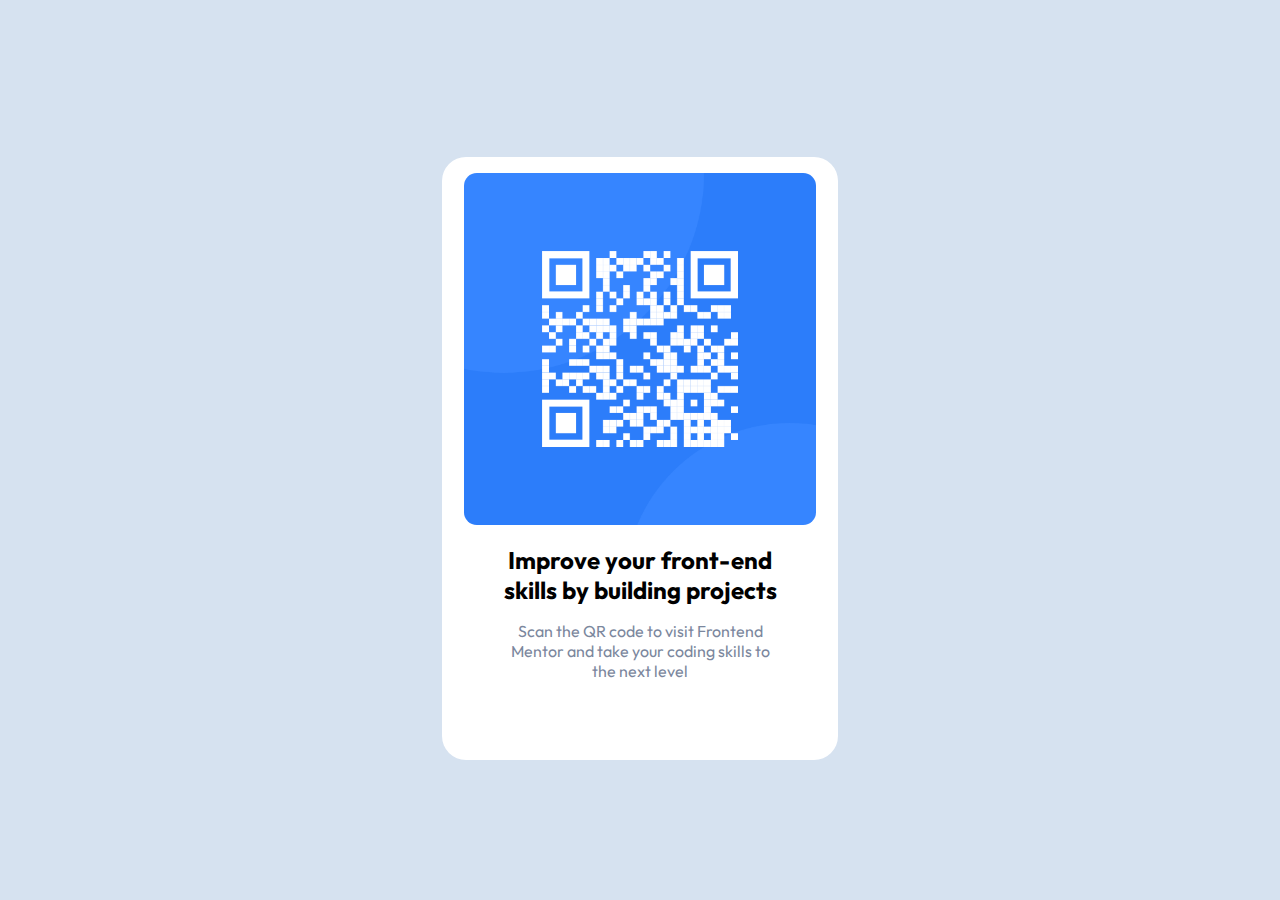
<file: index.html>
<!DOCTYPE html>
<html lang="en">

<head>
    <meta charset="UTF-8">
    <meta name="viewport" content="width=device-width, initial-scale=1.0">
    <title>Qr Code</title>
    <link rel="stylesheet" href="style.css">
    <link rel="preconnect" href="https://fonts.googleapis.com">
    <link rel="preconnect" href="https://fonts.gstatic.com" crossorigin>
    <link href="https://fonts.googleapis.com/css2?family=Outfit:wght@600&display=swap" rel="stylesheet">
    <link rel="icon" type="image/png" sizes="32x32" href="favicon-32x32.png">
</head>

<body>

    <div class="container">
        <div class="qrscan">
            <img src="image-qr-code.png" alt="qrcode">
        </div>
        <div class="text">
            <p class="p1">Improve your front-end </p>
            <p>skills by building projects</p>

        </div>
        <div class="stext">
            <p>Scan the QR code to visit Frontend </p>
            <p> Mentor and take your coding skills to</p>
            <p> the next level</p>
        </div>

    </div>

</body>

</html>
</file>
<file: style.css>
*{
    margin: 0;
    padding: 0;
    text-align: center;
    font-family: 'Outfit', sans-serif;
}

body{

    background-color: hsl(212, 45%, 89%);
    min-height: 100vh;
    display: flex;
    justify-content: center;
    align-items: center;
}

.container img{
    width: 89%;
    margin-top: 1rem;
    border-radius: 0.8rem;
    
   
} 

.container{
    background-color: white;
    max-width: 44vh;
    min-height: 67vh;
    margin-top: 1rem;
    border-radius: 1.5rem;
   
    /* margin: auto; */
}

.text{
    margin-top: 1rem;
    font-size: 1.5rem;
    font-weight:700 ;
}

.stext{
    margin-top: 1rem;
    font-weight: 400;
    color:  hsl(220, 15%, 55%) ;
}
</file>
